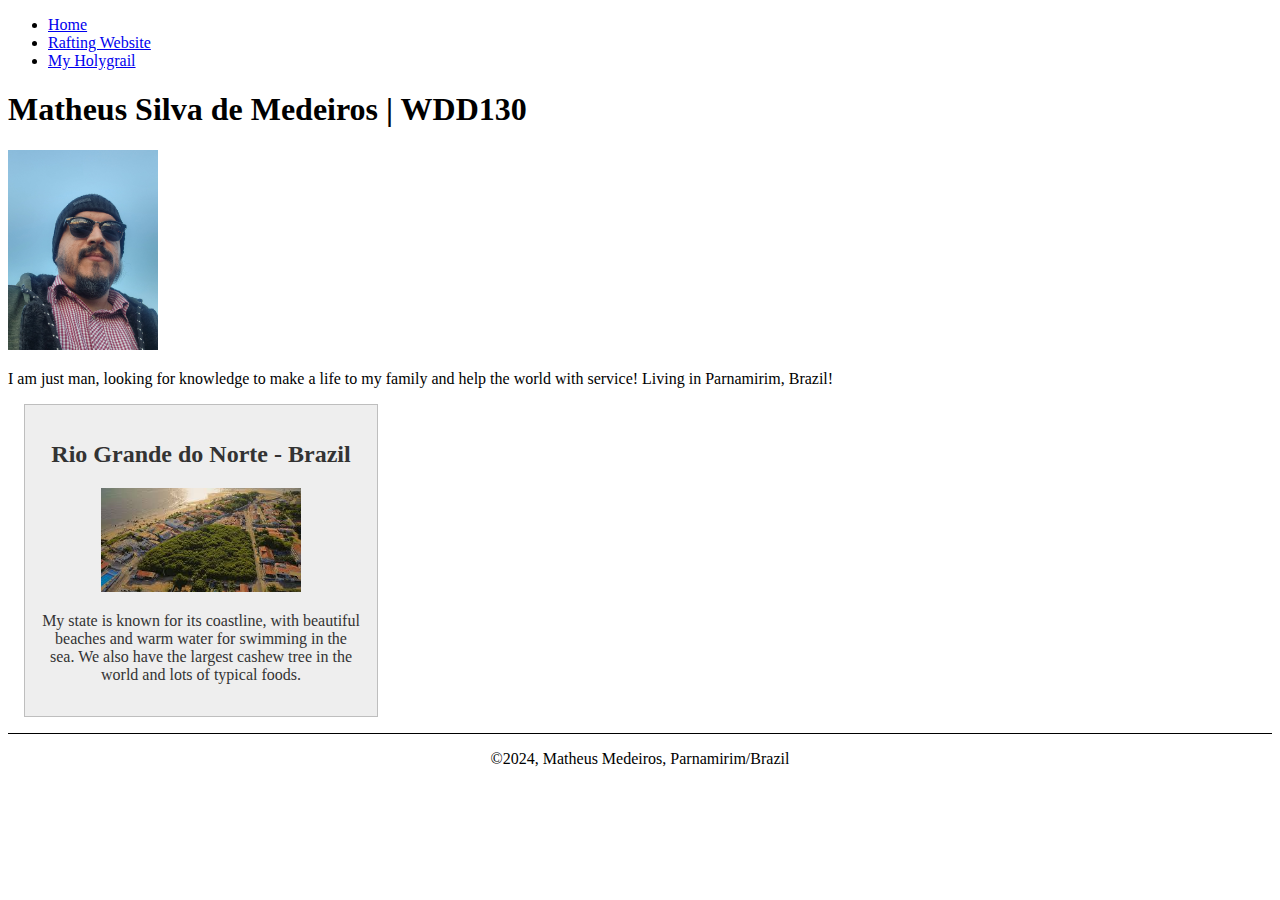
<file: index.html>
<!DOCTYPE html>
<html lang="en-US">
    <head>
        <meta charset="utf-8">
        <meta name="viewport" content="width=device-width">
        <meta name="description" content="My course page">
        <meta name="author" content="Matheus Medeiros">
        <link rel="stylesheet" href="styles/styles.css">
        <title>Matheus S. Medeiros - WDD130</title>
    </head>
    <body>
        <header>
            <nav>
                <ul>
                    <li>
                        <a href="www.google.com.br/">Home</a>
                    </li>
                    <li>
                        <a href="wwr/about.html">Rafting Website</a>
                    </li>
                    <li>
                        <a href="week02/holygrail.html">My Holygrail</a>
                    </li>
                </ul>
            </nav>
        </header>
        <main>
            <h1>Matheus Silva de Medeiros | WDD130</h1>
            <img src="images/profile.jpg" alt="Just me, Matheus!" width="200">
            <p>I am just man, looking for knowledge to make a life to my family and help the world with service!
                Living in Parnamirim, Brazil!
            </p>
        </main>
        <aside>
            <h2>Rio Grande do Norte - Brazil</h2>
            <img src="images/cashewtree.jpg" alt="The bigger cashewtree all the world" width="200">
            <p>My state is known for its coastline, with beautiful beaches and warm water for swimming in the sea. We also have the largest cashew tree in the world and lots of typical foods.</p>
        </aside>
        <footer>
            <p>
                &#169;2024, Matheus Medeiros, Parnamirim/Brazil
            </p>
        </footer>
    </body>
</html>
</file>
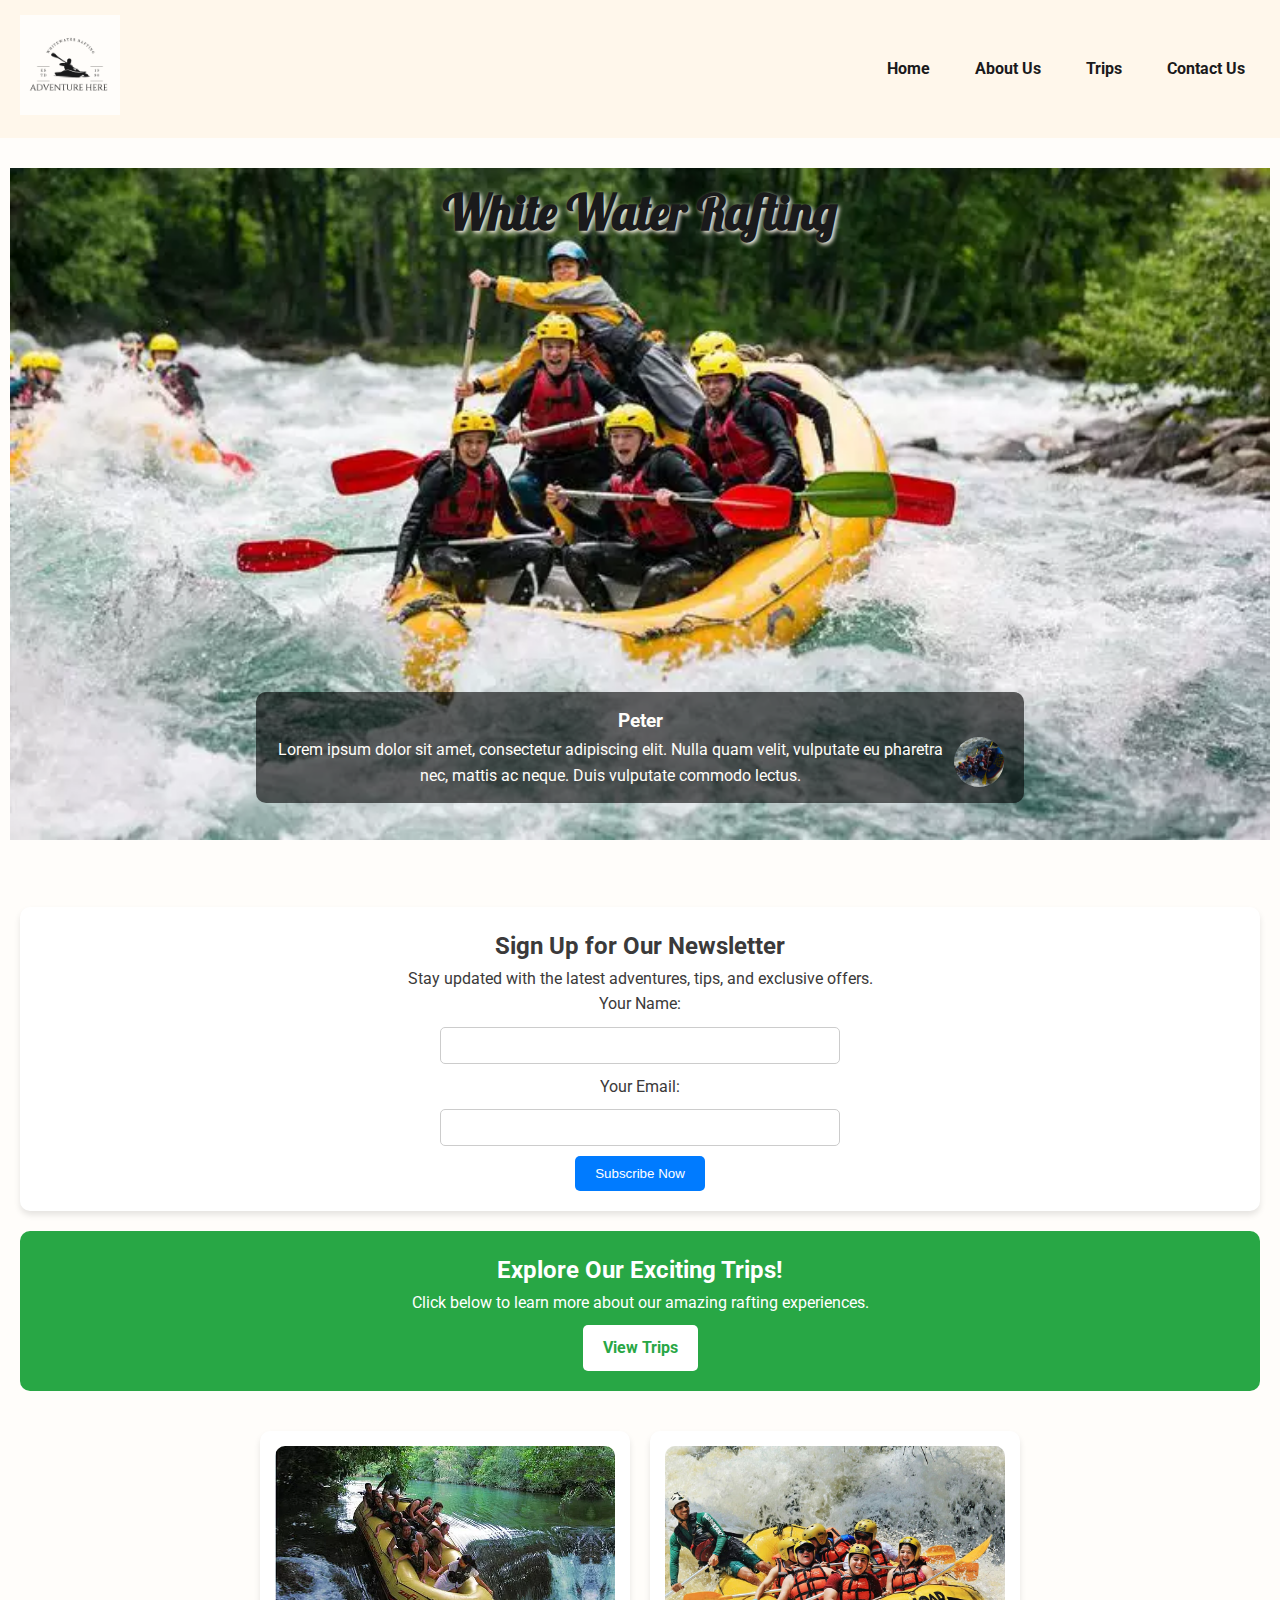
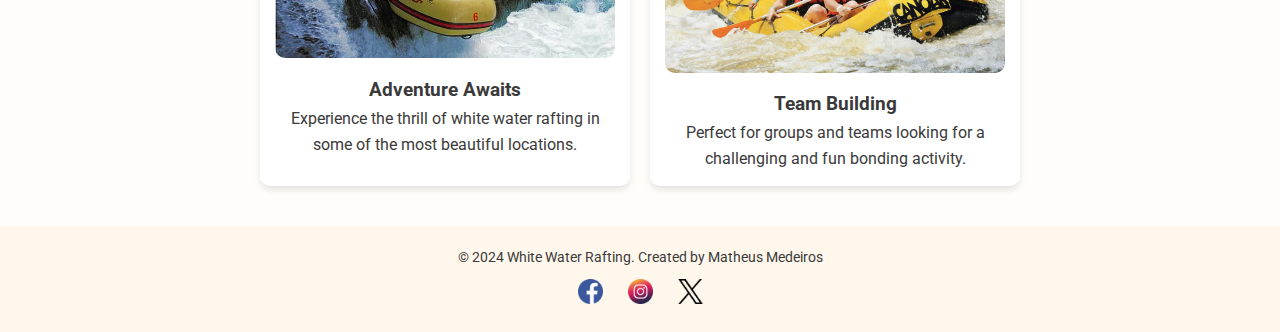
<file: wwr/index.html>
<!DOCTYPE html>
<html lang="en">
<head>
    <meta charset="UTF-8">
    <meta name="viewport" content="width=device-width, initial-scale=1.0">
    <meta name="description" content="White Water Rafting - Adventure Awaits!">
    <meta name="Matheus" content="Matheus">
    <title>White Water Rafting</title>
    <link rel="stylesheet" href="styles/rafting.css">
    <link href="https://fonts.googleapis.com/css2?family=Lobster&family=Roboto:wght@400;700&display=swap" rel="stylesheet">
</head>
<body>
    <header>
        <div class="header-container">
            <div class="logo">
                <img src="images/whitewaterrafting.png" alt="White Water Rafting Logo" width="100">
            </div>
            <nav class="menu">
                <ul>
                    <li><a href="index.html">Home</a></li>
                    <li><a href="about.html">About Us</a></li>
                    <li><a href="trip.html">Trips</a></li>
                    <li><a href="contact.html">Contact Us</a></li>
                </ul>
            </nav>
        </div>
    </header>

    <main>
        <!-- Hero Section -->
        <div class="hero">
            <img src="images/rafting-esporte.webp" alt="Hero Image">
            <h1>White Water Rafting</h1>
            <article>
                <h3>Peter</h3>
                <img src="images/rafting.jpg" alt="Article Image">
                <p>Lorem ipsum dolor sit amet, consectetur adipiscing elit. Nulla quam velit, vulputate eu pharetra nec, mattis ac neque. Duis vulputate commodo lectus.</p>
            </article>
        </div>

        <!-- Newsletter Signup -->
        <section class="newsletter">
            <h2>Sign Up for Our Newsletter</h2>
            <p>Stay updated with the latest adventures, tips, and exclusive offers.</p>
            <form action="#" method="post">
                <label for="name">Your Name:</label>
                <input type="text" id="name" name="name" required>

                <label for="email">Your Email:</label>
                <input type="email" id="email" name="email" required>

                <button type="submit">Subscribe Now</button>
            </form>
        </section>

        <!-- Call to Action -->
        <section class="cta">
            <h2>Explore Our Exciting Trips!</h2>
            <p>Click below to learn more about our amazing rafting experiences.</p>
            <a href="trip.html" class="cta-button">View Trips</a>
        </section>

        <!-- Grid Layout Section -->
        <section class="grid-layout">
            <div class="grid-item">
                <img src="images/index02.webp" alt="Rafting Adventure">
                <h3>Adventure Awaits</h3>
                <p>Experience the thrill of white water rafting in some of the most beautiful locations.</p>
            </div>
            <div class="grid-item">
                <img src="images/index03.jpg" alt="Rafting Teamwork">
                <h3>Team Building</h3>
                <p>Perfect for groups and teams looking for a challenging and fun bonding activity.</p>
            </div>
        </section>
       
    </main>

    <footer>
        <div class="footer-content">
            <p>&copy; 2024 White Water Rafting. Created by Matheus Medeiros</p>
            <div class="social-icons">
                <a href="#"><img src="images/face.png" alt="Facebook"></a>
                <a href="#"><img src="images/insta.png" alt="Instagram"></a>
                <a href="#"><img src="images/x.png" alt="Twitter"></a>
            </div>
        </div>
    </footer>
</body>
</html>
</file>
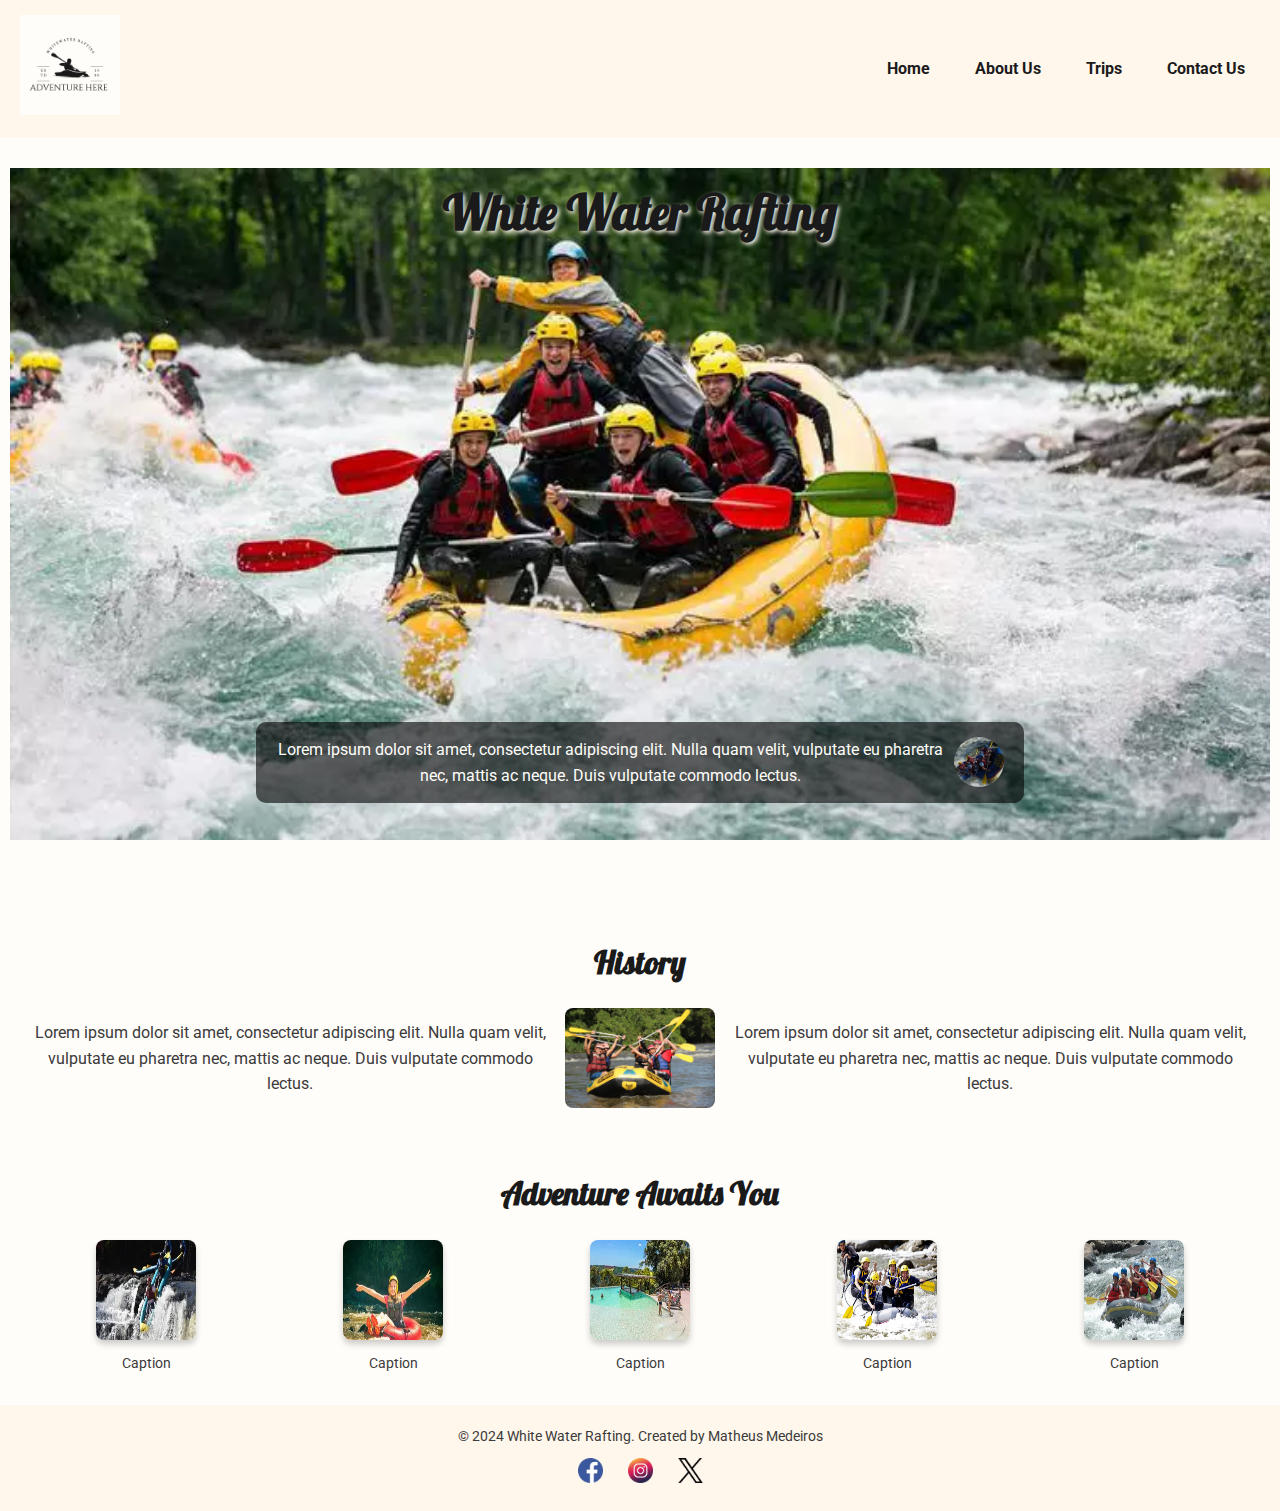
<file: wwr/about.html>
<!DOCTYPE html>
<html lang="en">
<head>
    <meta charset="UTF-8">
    <meta name="viewport" content="width=device-width, initial-scale=1.0">
    <meta name="description" content="White Water Rafting - Adventure Awaits!">
    <meta name="author" content="Your Name">
    <title>White Water Rafting</title>
    <link rel="stylesheet" href="styles/rafting.css">
    <link href="https://fonts.googleapis.com/css2?family=Lobster&family=Roboto:wght@400;700&display=swap" rel="stylesheet">
</head>
<body>
    <header>
        <div class="header-container">
            <div class="logo">
                <img src="images/whitewaterrafting.png" alt="White Water Rafting Logo" width="100">
            </div>
            <nav class="menu">
                <ul>
                    <li><a href="../index.html">Home</a></li>
                    <li><a href="about.html">About Us</a></li>
                    <li><a href="trips.html">Trips</a></li>
                    <li><a href="contact.html">Contact Us</a></li>
                </ul>
            </nav>
        </div>
    </header>

    <main>
        <!-- Hero Section -->
        <div class="hero">
            <img src="images/rafting-esporte.webp" alt="Hero Image">
            <h1>White Water Rafting</h1>
            <article>
                <img src="images/rafting.jpg" alt="Article Image">
                <p>Lorem ipsum dolor sit amet, consectetur adipiscing elit. Nulla quam velit, vulputate eu pharetra nec, mattis ac neque. Duis vulputate commodo lectus.</p>
            </article>
        </div>

        <!-- History Section -->
        <section id="history">
            <h2>History</h2>
            <div class="history-content">
                <p>Lorem ipsum dolor sit amet, consectetur adipiscing elit. Nulla quam velit, vulputate eu pharetra nec, mattis ac neque. Duis vulputate commodo lectus.</p>
                <img src="images/Rafting-2019.jpg" alt="History Image">
                <p>Lorem ipsum dolor sit amet, consectetur adipiscing elit. Nulla quam velit, vulputate eu pharetra nec, mattis ac neque. Duis vulputate commodo lectus.</p>
            </div>
        </section>

        <!-- Adventure Awaits Section -->
        <section id="adventure-awaits">
            <h2>Adventure Awaits You</h2>
            <div class="gallery">
                <div class="image-item">
                    <img src="images/01.webp" alt="Gallery 1">
                    <p>Caption</p>
                </div>
                <div class="image-item">
                    <img src="images/02.webp" alt="Gallery 2">
                    <p>Caption</p>
                </div>
                <div class="image-item">
                    <img src="images/03.webp" alt="Gallery 3">
                    <p>Caption</p>
                </div>
                <div class="image-item">
                    <img src="images/04.jpg" alt="Gallery 4">
                    <p>Caption</p>
                </div>
                <div class="image-item">
                    <img src="images/05.jpg" alt="Gallery 5">
                    <p>Caption</p>
                </div>
            </div>
        </section>
    </main>

    <footer>
        <div class="footer-content">
            <p>&copy; 2024 White Water Rafting. Created by Matheus Medeiros</p>
            <div class="social-icons">
                <a href="#"><img src="images/face.png" alt="Facebook"></a>
                <a href="#"><img src="images/insta.png" alt="Instagram"></a>
                <a href="#"><img src="images/x.png" alt="Twitter"></a>
            </div>
        </div>
    </footer>
</body>
</html>
</file>
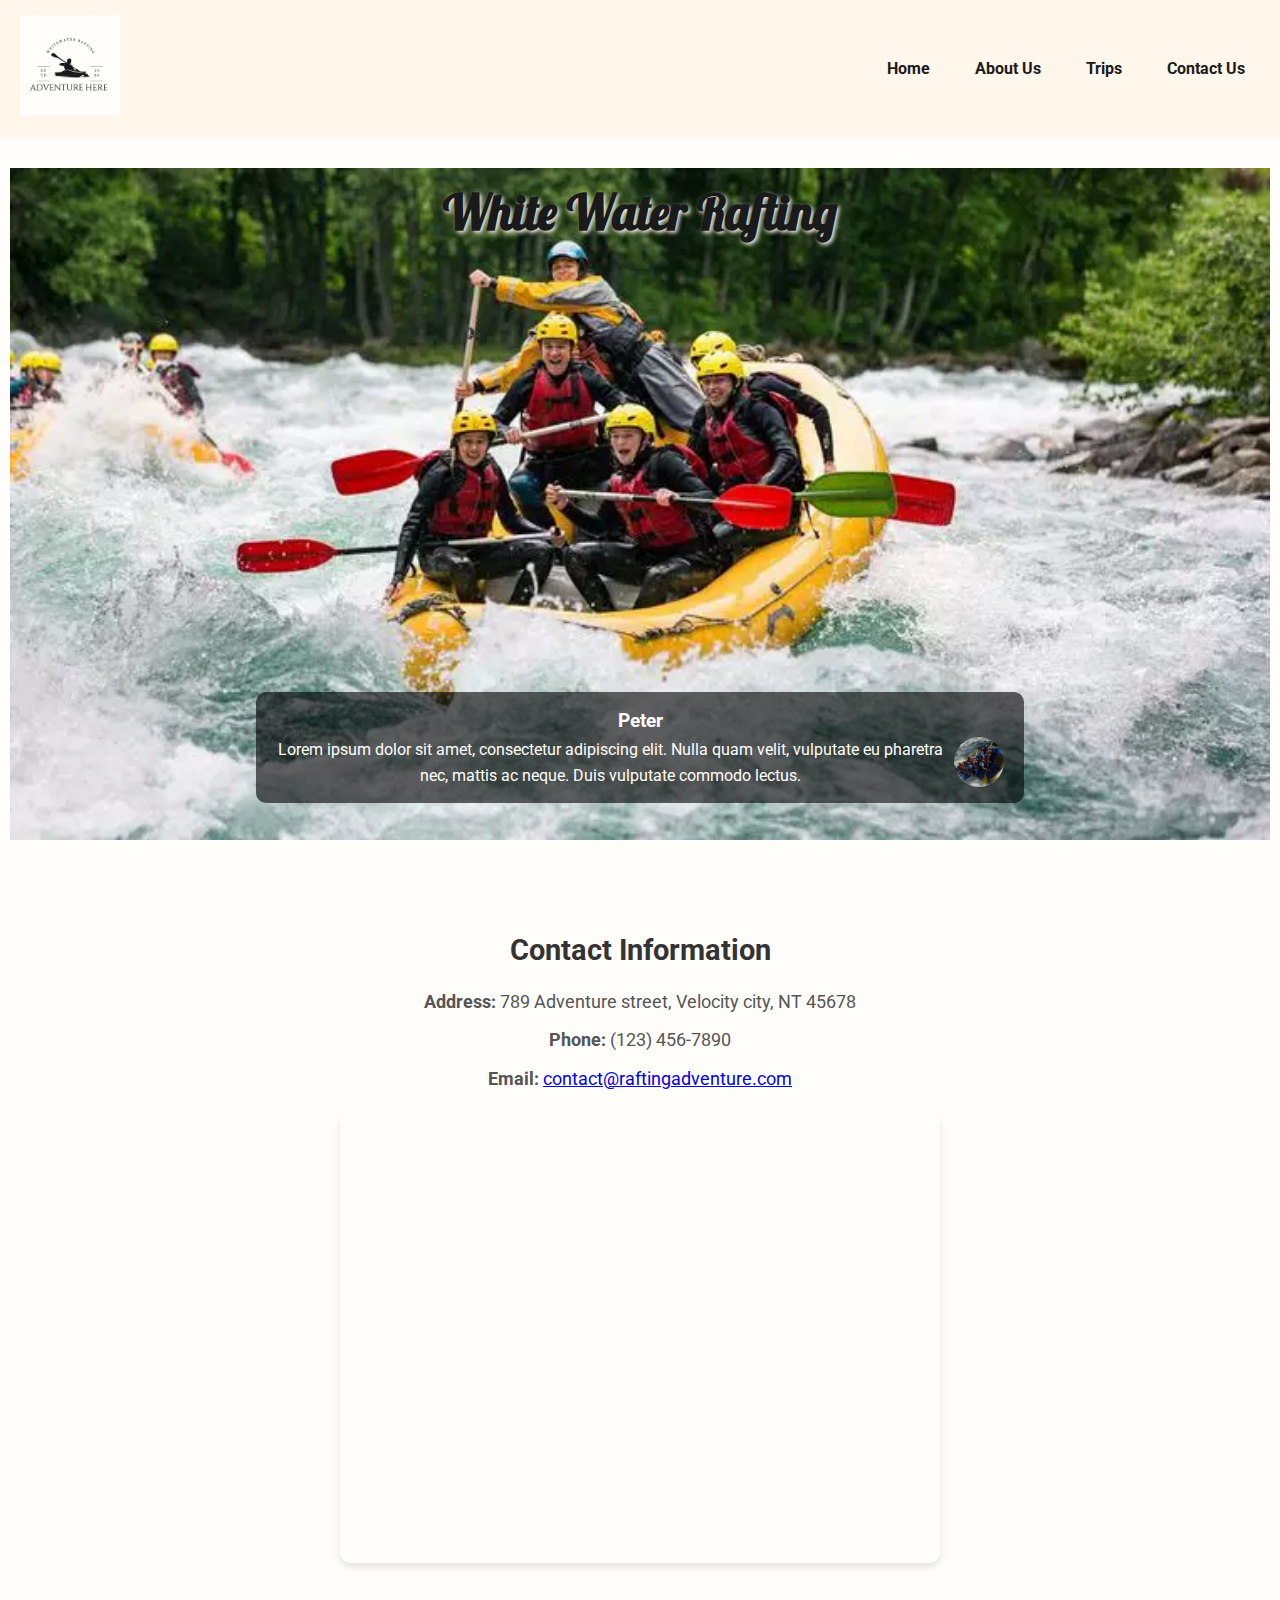
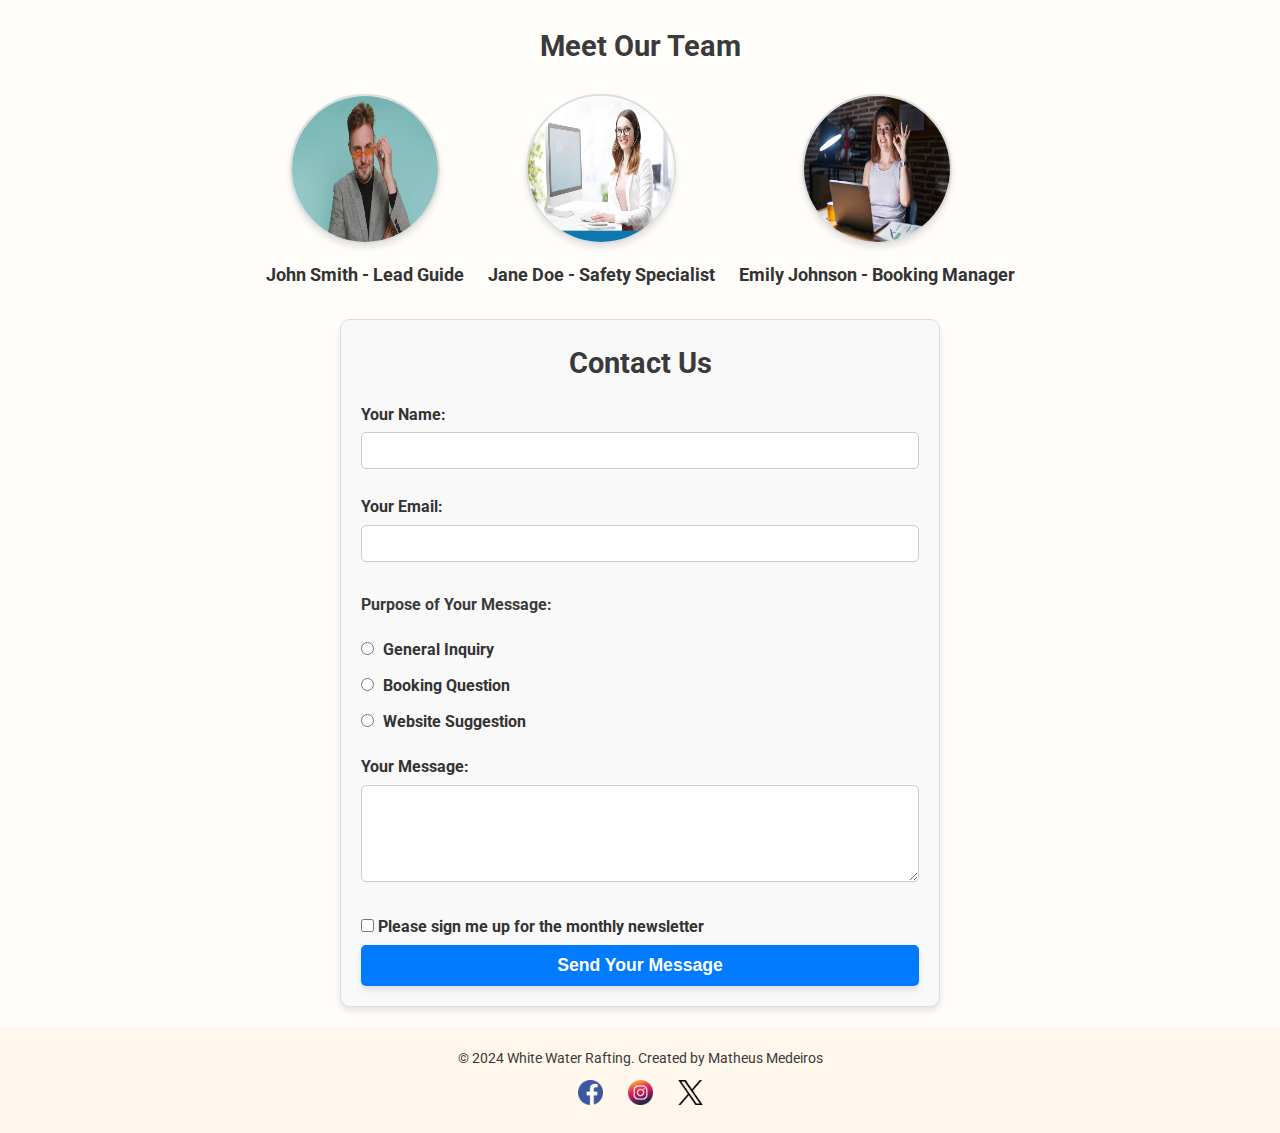
<file: wwr/contact.html>
<!DOCTYPE html>
<html lang="en">
<head>
    <meta charset="UTF-8">
    <meta name="viewport" content="width=device-width, initial-scale=1.0">
    <meta name="description" content="White Water Rafting - Adventure Awaits!">
    <meta name="author" content="Your Name">
    <title>Contact us - White Water Rafting</title>
    <link rel="stylesheet" href="styles/rafting.css">
    <link href="https://fonts.googleapis.com/css2?family=Lobster&family=Roboto:wght@400;700&display=swap" rel="stylesheet">
</head>
<body>
    <header>
        <div class="header-container">
            <div class="logo">
                <img src="images/whitewaterrafting.png" alt="White Water Rafting Logo" width="100">
            </div>
            <nav class="menu">
                <ul>
                    <li><a href="index.html">Home</a></li>
                    <li><a href="about.html">About Us</a></li>
                    <li><a href="trip.html">Trips</a></li>
                    <li><a href="contact.html">Contact Us</a></li>
                </ul>
            </nav>
        </div>
    </header>

    <main>
        <!-- Hero Section -->
        <div class="hero">
            <img src="images/rafting-esporte.webp" alt="Hero Image">
            <h1>White Water Rafting</h1>
            <article>
                <h3>Peter</h3>
                <img src="images/rafting.jpg" alt="Article Image">
                <p>Lorem ipsum dolor sit amet, consectetur adipiscing elit. Nulla quam velit, vulputate eu pharetra nec, mattis ac neque. Duis vulputate commodo lectus.</p>
            </article>
        </div>
        
         <!-- Company Information -->
        <div class="company-info">
            <h2>Contact Information</h2>
            <p><strong>Address:</strong> 789 Adventure street, Velocity city, NT 45678</p>
            <p><strong>Phone:</strong> (123) 456-7890</p>
            <p><strong>Email:</strong> <a href="mailto:contact@raftingadventure.com">contact@raftingadventure.com</a></p>

         <!-- Google Maps -->
            <div class="map">
                <iframe
                    src="https://www.google.com/maps/embed?pb=!1m26!1m12!1m3!1d44900.39492062113!2d-35.8226433932311!3d-5.901649285539547!2m3!1f0!2f0!3f0!3m2!1i1024!2i768!4f13.1!4m11!3e6!4m3!3m2!1d-5.9506688!2d-35.2714752!4m5!1s0x7b194ba40d6e8d3%3A0x11ef30f61bccb7fa!2sRio%20Potengi%2C%20Rio%20Grande%20do%20Norte!3m2!1d-5.9005673!2d-35.7549443!5e0!3m2!1spt-BR!2sbr!4v1733680351706!5m2!1spt-BR!2sbr"
                    class="google-map"
                    allowfullscreen 
                    loading="lazy" 
                    referrerpolicy="no-referrer-when-downgrade">
                </iframe>
            </div>
        </div>
        
         <!-- Employee Profiles -->
            <div class="employee-profiles">
                <h2>Meet Our Team</h2>
                    <div class="profile">
                        <img src="images/trabalho2.webp" alt="Employee 1" class="employee-photo">
                        <p>John Smith - Lead Guide</p>
                    </div>
                    <div class="profile">
                        <img src="images/trabalho1.webp" alt="Employee 2" class="employee-photo">
                        <p>Jane Doe - Safety Specialist</p>
                    </div>
                    <div class="profile">
                        <img src="images/trabalho3.webp" alt="Employee 3" class="employee-photo">
                        <p>Emily Johnson - Booking Manager</p>
                    </div>
            </div>
        
            <div class="contact-form">
                <h2>Contact Us</h2>
                <form action="#" method="post">
                    <label for="name">Your Name:</label>
                    <input type="text" id="name" name="name" required>
        
                    <label for="email">Your Email:</label>
                    <input type="email" id="email" name="email" required>
        
                    <fieldset>
                        <legend>Purpose of Your Message:</legend>
                        <label><input type="radio" name="purpose" value="general" required> General Inquiry</label>
                        <label><input type="radio" name="purpose" value="booking" required> Booking Question</label>
                        <label><input type="radio" name="purpose" value="suggestion" required> Website Suggestion</label>
                    </fieldset>
        
                    <label for="message">Your Message:</label>
                    <textarea id="message" name="message" rows="5" required></textarea>
        
                    <label><input type="checkbox" name="newsletter"> Please sign me up for the monthly newsletter</label>
        
                    <button type="submit">Send Your Message</button>
                </form>
            </div>
        
    </main>

    <footer>
        <div class="footer-content">
            <p>&copy; 2024 White Water Rafting. Created by Matheus Medeiros</p>
            <div class="social-icons">
                <a href="#"><img src="images/face.png" alt="Facebook"></a>
                <a href="#"><img src="images/insta.png" alt="Instagram"></a>
                <a href="#"><img src="images/x.png" alt="Twitter"></a>
            </div>
        </div>
    </footer>
</body>
</html>
</file>
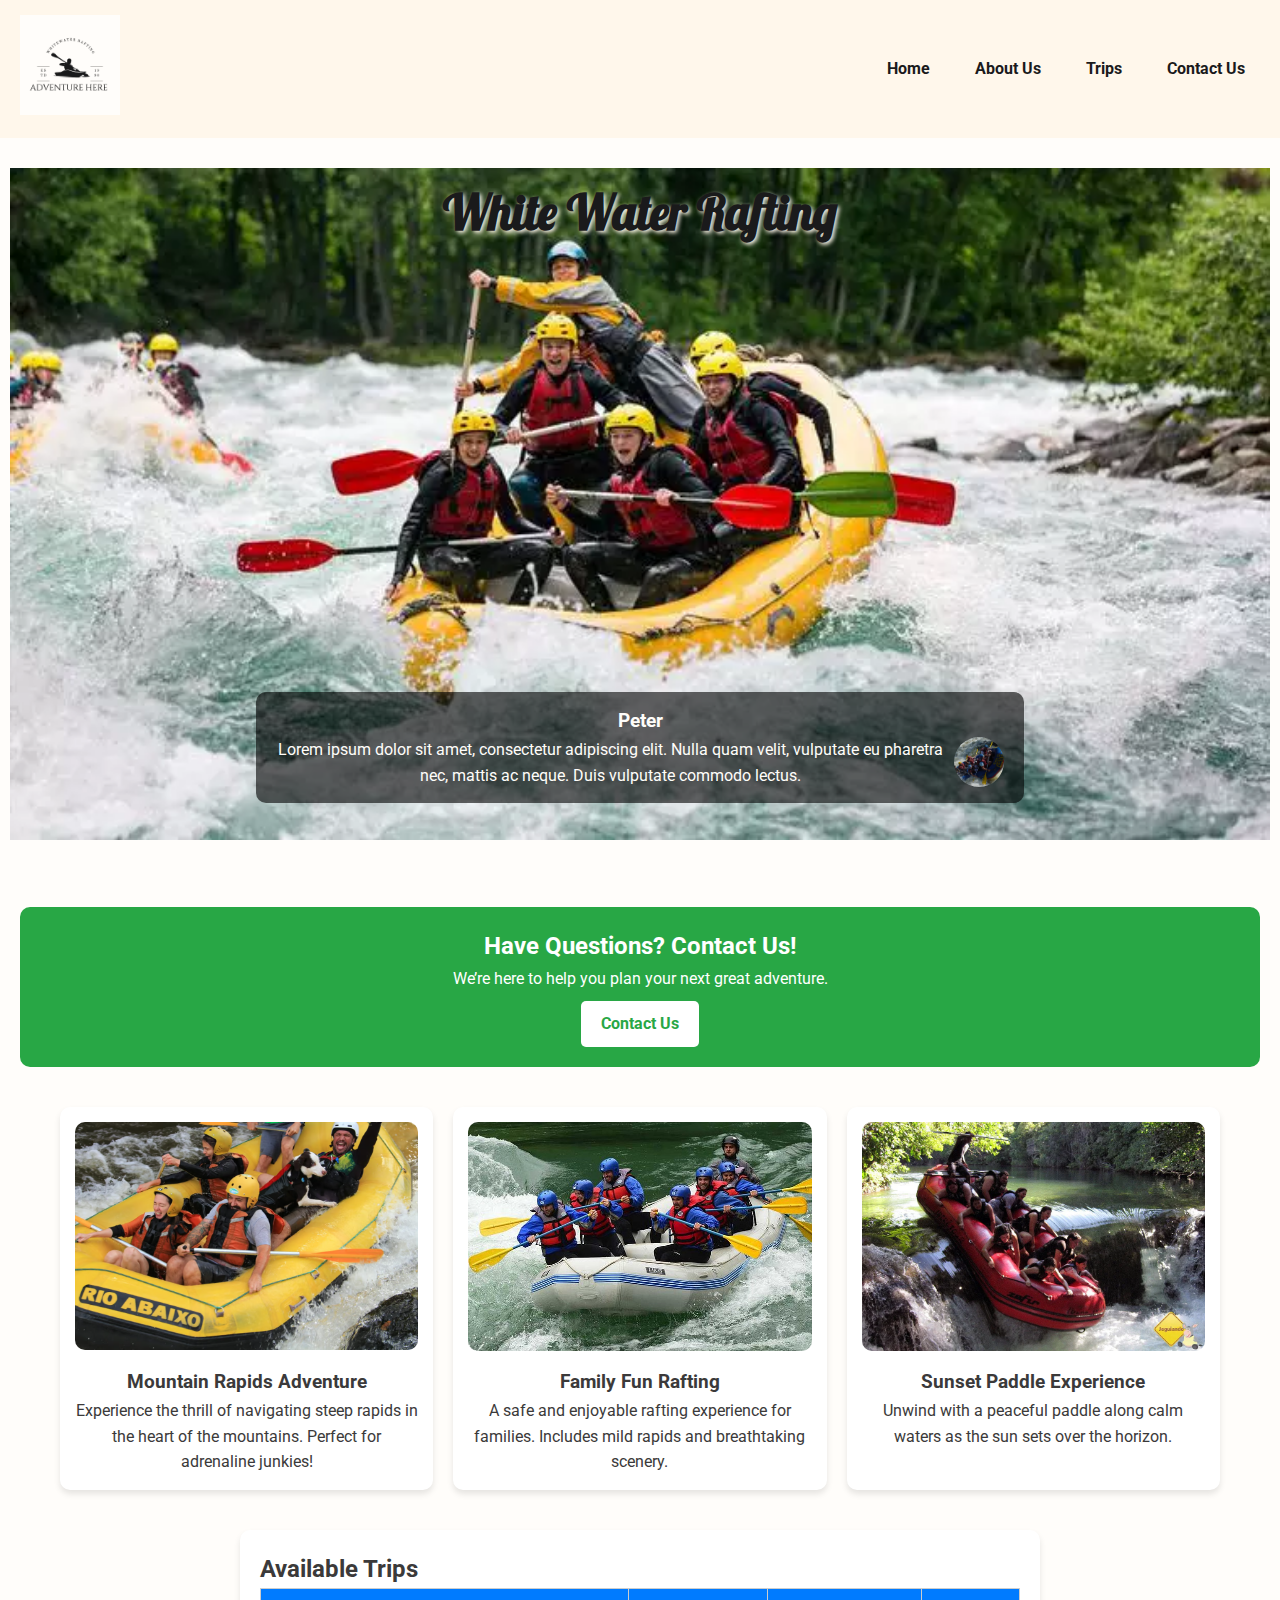
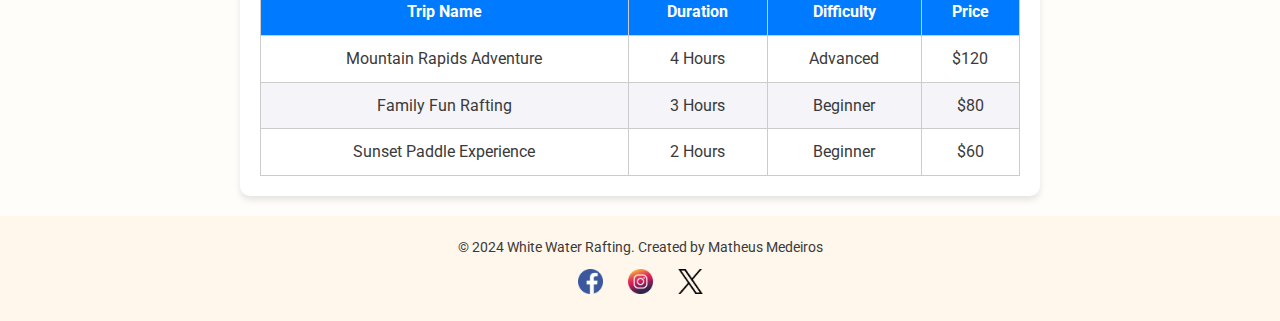
<file: wwr/trip.html>
<!DOCTYPE html>
<html lang="en">
<head>
    <meta charset="UTF-8">
    <meta name="viewport" content="width=device-width, initial-scale=1.0">
    <meta name="description" content="White Water Rafting - Adventure Awaits!">
    <meta name="Matheus" content="Matheus">
    <title>Trips - White Water Rafting</title>
    <link rel="stylesheet" href="styles/rafting.css">
    <link href="https://fonts.googleapis.com/css2?family=Lobster&family=Roboto:wght@400;700&display=swap" rel="stylesheet">
</head>
<body>
    <header>
        <div class="header-container">
            <div class="logo">
                <img src="images/whitewaterrafting.png" alt="White Water Rafting Logo" width="100">
            </div>
            <nav class="menu">
                <ul>
                    <li><a href="index.html">Home</a></li>
                    <li><a href="about.html">About Us</a></li>
                    <li><a href="trip.html">Trips</a></li>
                    <li><a href="contact.html">Contact Us</a></li>
                </ul>
            </nav>
        </div>
    </header>

    <main>
        <!-- Hero Section -->
        <div class="hero">
            <img src="images/rafting-esporte.webp" alt="Hero Image">
            <h1>White Water Rafting</h1>
            <article>
                <h3>Peter</h3>
                <img src="images/rafting.jpg" alt="Article Image">
                <p>Lorem ipsum dolor sit amet, consectetur adipiscing elit. Nulla quam velit, vulputate eu pharetra nec, mattis ac neque. Duis vulputate commodo lectus.</p>
            </article>
        </div>

         <!-- Call to Action -->
         <section class="cta">
            <h2>Have Questions? Contact Us!</h2>
            <p>We’re here to help you plan your next great adventure.</p>
            <a href="contact.html" class="cta-button">Contact Us</a>
        </section>

        <!-- Trips Section -->
        <section class="trips-grid">
            <div class="trip-item">
                <img src="images/trip1.avif" alt="Mountain Rapids Adventure">
                <h3>Mountain Rapids Adventure</h3>
                <p>Experience the thrill of navigating steep rapids in the heart of the mountains. Perfect for adrenaline junkies!</p>
            </div>
            <div class="trip-item">
                <img src="images/trip2.jpg" alt="Family Fun Rafting">
                <h3>Family Fun Rafting</h3>
                <p>A safe and enjoyable rafting experience for families. Includes mild rapids and breathtaking scenery.</p>
            </div>
            <div class="trip-item">
                <img src="images/trip3.webp" alt="Sunset Paddle Experience">
                <h3>Sunset Paddle Experience</h3>
                <p>Unwind with a peaceful paddle along calm waters as the sun sets over the horizon.</p>
            </div>
        </section>

        <!-- Trips Table -->
        <section class="trips-table">
            <h2>Available Trips</h2>
            <table>
                <thead>
                    <tr>
                        <th>Trip Name</th>
                        <th>Duration</th>
                        <th>Difficulty</th>
                        <th>Price</th>
                    </tr>
                </thead>
                <tbody>
                    <tr>
                        <td>Mountain Rapids Adventure</td>
                        <td>4 Hours</td>
                        <td>Advanced</td>
                        <td>$120</td>
                    </tr>
                    <tr>
                        <td>Family Fun Rafting</td>
                        <td>3 Hours</td>
                        <td>Beginner</td>
                        <td>$80</td>
                    </tr>
                    <tr>
                        <td>Sunset Paddle Experience</td>
                        <td>2 Hours</td>
                        <td>Beginner</td>
                        <td>$60</td>
                    </tr>
                </tbody>
            </table>
        </section>
       
    </main>

    <footer>
        <div class="footer-content">
            <p>&copy; 2024 White Water Rafting. Created by Matheus Medeiros</p>
            <div class="social-icons">
                <a href="#"><img src="images/face.png" alt="Facebook"></a>
                <a href="#"><img src="images/insta.png" alt="Instagram"></a>
                <a href="#"><img src="images/x.png" alt="Twitter"></a>
            </div>
        </div>
    </footer>
</body>
</html>
</file>
<file: styles/styles.css>
main {
    max-width: 840px;
}

aside {
    width: 20rem;
    margin: 1rem;
    border: 1px solid rgba(
        0, 0, 0, 0.2);
    padding: 1rem;
    background-color: #eee;
    color: #333;
    text-align: center;
}

aside img {
    width: 200px;
    height: auto;
}

main img {
    width: 150px;
    height: auto;
}

p {
    padding: 0;
}

footer {
    margin-top: 15px;
    border-top: 1px solid #000;
    text-align: center;
}
</file>
<file: wwr/styles/rafting.css>
/* Variáveis de cores */
:root {
    --primary-color: #FFFDFA; /* Baby Powder */
    --secondary-color: #3B3A3A; /* Jet */
    --accent1-color: #FFF7EB; /* Old Lace */
    --accent2-color: #1A1A1B; /* Eerie Black */
}

/* Reseta estilos padrão */
* {
    margin: 0;
    padding: 0;
    box-sizing: border-box;
}

body {
    font-family: 'Roboto', sans-serif;
    color: var(--secondary-color);
    background-color: var(--primary-color);
    line-height: 1.6;
    margin: 0;
    padding: 0;
}

.logo img {
    width: 100px;
}

header {
    background-color: var(--accent1-color);
    padding: 15px 20px;
}

.header-container {
    align-items: center;
    justify-content: space-between;
    display: grid;
    grid-template-columns: 1fr 2fr; /* Logo ocupa 1/3, navegação 2/3 */
    gap: 10px;
}

header .menu ul {
    list-style: none;
    display: flex;
    justify-content: flex-end;
    list-style: none;
    gap: 15px;
}

header .menu a {
    text-decoration: none;
    color: var(--accent2-color);
    font-weight: bold;
    transition: color 0.3s ease;
    
}

header .menu li {
    margin: 0 15px;
}

header .menu a:hover {
    color: var(--secondary-color);
}

/* Hero Section */
.hero {
    position: relative;
    text-align: center;
    margin-bottom: 30px;
    padding: 30px 10px;
    color: #fff;
}

.hero img {
    width: 100%;
    height: auto;
}

.hero h1 {
    position: absolute;
    top: 10%;
    left: 50%;
    transform: translate(-50%, -50%);
    font-family: 'Lobster', cursive;
    font-size: 3rem;
    color: var(--accent2-color);
    text-shadow: 2px 2px 4px var(--accent1-color);
}

.hero article {
    position: absolute;
    bottom: 10%;
    left: 50%;
    transform: translate(-50%, 0);
    background-color: rgba(0, 0, 0, 0.6);
    color: var(--primary-color);
    padding: 15px 20px;
    border-radius: 10px;
    width: 60%;
}

.hero article img {
    width: 50px;
    height: 50px;
    float: right;
    margin-left: 10px;
    border-radius: 50%;
    object-fit: cover;
}

/* History Section */
#history {
    padding: 30px;
    text-align: center;
}

#history h2 {
    font-family: 'Lobster', cursive;
    font-size: 2rem;
    color: var(--accent2-color);
    margin-bottom: 20px;
}

.history-content {
    display: flex;
    justify-content: space-around;
    align-items: center;
    gap: 15px;
}

.history-content img {
    width: 150px;
    height: auto;
    border-radius: 8px;
}

/* Adventure Awaits Section */
#adventure-awaits {
    padding: 30px;
    text-align: center;
}

#adventure-awaits h2 {
    font-family: 'Lobster', cursive;
    font-size: 2rem;
    color: var(--accent2-color);
    margin-bottom: 20px;
}

.gallery {
    display: flex;
    justify-content: space-around;
    gap: 15px;
}

.gallery .image-item {
    text-align: center;
}

.gallery img {
    width: 100px;
    height: 100px;
    border-radius: 8px;
    box-shadow: 0 4px 6px rgba(0, 0, 0, 0.2);
}

.gallery p {
    margin-top: 5px;
    font-size: 0.9rem;
}

/* Footer */
footer {
    text-align: center;
    background-color: var(--accent1-color);
    padding: 20px;
    display: flex;
    justify-content: space-between;
    align-items: center;
    flex-wrap: wrap;
}

.footer-content {
    display: flex;
    flex-direction: column;
    align-items: center;
    gap: 10px;
    justify-content: space-between;
    width: 100%;
    align-items: center;
}

footer p {
    font-size: 0.9rem;
    color: var(--secondary-color);
}

.social-icons {
    display: flex;
    justify-content: flex-end;
    gap: 15px;
}

footer .social-icons a {
    margin: 0 5px;
    display: inline-block;
    text-decoration: none;
}

footer .social-icons img {
    width: 25px;
    height: 25px;
    transition: transform 0.3s ease;
    
}

footer .social-icons img:hover {
    transform: scale(1.2);
}

.google-map {
    width: 600px;
    height: 450px;
    border: 0;
}

.employee-profiles {
    text-align: center;
    margin: 20px 0;
}

.employee-profiles h2 {
    font-size: 1.8em;
    margin-bottom: 15px;
}

.profile {
    display: inline-block;
    margin: 10px;
    text-align: center;
}

.employee-photo {
    width: 150px;
    height: 150px;
    border-radius: 50%;
    border: 2px solid #ddd;
    box-shadow: 0 4px 6px rgba(0, 0, 0, 0.1);
}

.profile p {
    margin-top: 10px;
    font-size: 1.1em;
    font-weight: bold;
    color: #333;
}

.contact-form {
    max-width: 600px;
    margin: 20px auto;
    padding: 20px;
    border: 1px solid #ddd;
    border-radius: 10px;
    box-shadow: 0 4px 6px rgba(0, 0, 0, 0.1);
    background-color: #f9f9f9;
}

.contact-form h2 {
    text-align: center;
    margin-bottom: 15px;
    font-size: 1.8em;
}

.contact-form label {
    display: block;
    margin: 10px 0 5px;
    font-weight: bold;
    color: #333;
}

.contact-form input[type="text"],
.contact-form input[type="email"],
.contact-form textarea {
    width: 100%;
    padding: 10px;
    border: 1px solid #ccc;
    border-radius: 5px;
    margin-bottom: 15px;
}

.contact-form fieldset {
    border: none;
    margin: 15px 0;
}

.contact-form fieldset legend {
    font-weight: bold;
    margin-bottom: 10px;
}

.contact-form input[type="radio"] {
    margin-right: 5px;
}

.contact-form button {
    display: block;
    width: 100%;
    padding: 10px;
    font-size: 1.1em;
    font-weight: bold;
    color: #fff;
    background-color: #007BFF;
    border: none;
    border-radius: 5px;
    cursor: pointer;
    box-shadow: 0 4px 6px rgba(0, 0, 0, 0.1);
}

.contact-form button:hover {
    background-color: #0056b3;
}

.company-info {
    text-align: center;
    max-width: 800px;
    margin: 0 auto; /* Centraliza horizontalmente */
    padding: 20px;
}

.company-info h2 {
    font-size: 1.8em;
    margin-bottom: 15px;
    color: #333;
}

.company-info p {
    margin: 10px 0;
    font-size: 1.1em;
    color: #555;
}

.map {
    margin: 20px auto;
    display: flex;
    justify-content: center; /* Centraliza o mapa */
}

.google-map {
    width: 600px;
    height: 450px;
    border: 0;
    border-radius: 10px;
    box-shadow: 0 4px 6px rgba(0, 0, 0, 0.1);
}

/* Newsletter Section */
.newsletter {
    text-align: center;
    padding: 20px;
    background: #fff;
    box-shadow: 0 4px 6px rgba(0, 0, 0, 0.1);
    margin: 20px;
    border-radius: 10px;
}

.newsletter form {
    max-width: 400px;
    margin: 0 auto;
}

.newsletter input[type="text"],
.newsletter input[type="email"] {
    width: 100%;
    padding: 10px;
    margin: 10px 0;
    border: 1px solid #ccc;
    border-radius: 5px;
}

.newsletter button {
    padding: 10px 20px;
    background: #007BFF;
    color: #fff;
    border: none;
    border-radius: 5px;
    cursor: pointer;
}

.newsletter button:hover {
    background: #0056b3;
}

/* Call to Action Section */
.cta {
    text-align: center;
    padding: 20px;
    background: #eee;
    margin: 20px;
    border-radius: 10px;
}

.cta-button {
    padding: 10px 20px;
    background: #28a745;
    color: #fff;
    text-decoration: none;
    border-radius: 5px;
    display: inline-block;
    margin-top: 10px;
}

.cta-button:hover {
    background: #218838;
}

/* Grid Layout Section */
.grid-layout {
    display: grid;
    grid-template-columns: 1fr 1fr;
    gap: 20px;
    max-width: 800px;
    margin: 20px auto;
    padding: 20px;
}

.grid-item {
    text-align: center;
    background: #fff;
    padding: 15px;
    box-shadow: 0 4px 6px rgba(0, 0, 0, 0.1);
    border-radius: 10px;
}

.grid-item img {
    max-width: 100%;
    border-radius: 10px;
    margin-bottom: 10px;
}

/* Call to Action Section */
.cta {
    text-align: center;
    padding: 20px;
    background: #28a745;
    color: #fff;
    margin: 20px;
    border-radius: 10px;
}

.cta-button {
    padding: 10px 20px;
    background: #fff;
    color: #28a745;
    text-decoration: none;
    font-weight: bold;
    border-radius: 5px;
    display: inline-block;
}

.cta-button:hover {
    background: #fff4cc;
}

/* Trips Grid Section */
.trips-grid {
    display: grid;
    grid-template-columns: repeat(3, 1fr);
    gap: 20px;
    max-width: 1200px;
    margin: 20px auto;
    padding: 20px;
}

.trip-item {
    text-align: center;
    background: #fff;
    padding: 15px;
    border-radius: 10px;
    box-shadow: 0 4px 6px rgba(0, 0, 0, 0.1);
}

.trip-item img {
    max-width: 100%;
    border-radius: 10px;
    margin-bottom: 10px;
}

/* Trips Table Section */
.trips-table {
    max-width: 800px;
    margin: 20px auto;
    padding: 20px;
    background: #fff;
    border-radius: 10px;
    box-shadow: 0 4px 6px rgba(0, 0, 0, 0.1);
}

table {
    width: 100%;
    border-collapse: collapse;
}

thead {
    background: #007BFF;
    color: #fff;
}

th, td {
    padding: 10px;
    text-align: center;
    border: 1px solid #ccc;
}

tbody tr:nth-child(even) {
    background: #f4f4f9;
}
</file>
